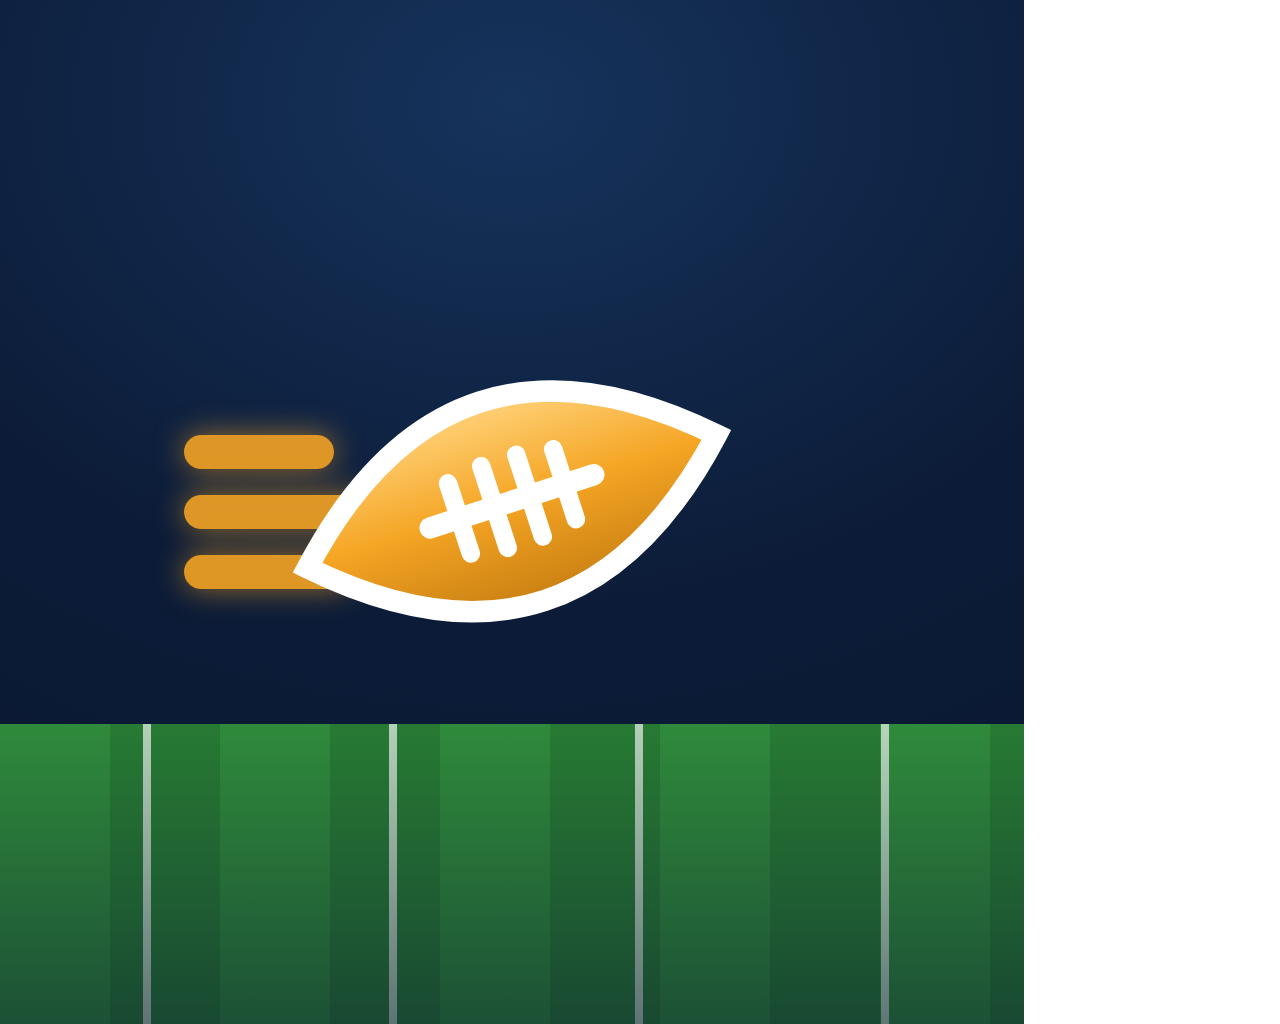
<file: tool/icon.html>
<!doctype html><html><head><meta charset="utf-8"><style>
  html,body{margin:0;width:1024px;height:1024px;overflow:hidden}
  .wrap{width:1024px;height:1024px;position:relative;
    background:radial-gradient(120% 90% at 50% 10%,#16335c,#0c1c38 55%,#0a1730 100%)}
  .turf{position:absolute;bottom:0;left:0;right:0;height:300px;
    background:repeating-linear-gradient(90deg,#2f8a3b 0 110px,#277a33 110px 220px)}
  .turf .yl{position:absolute;top:0;bottom:0;width:8px;background:rgba(255,255,255,.65)}
  .fade{position:absolute;bottom:0;left:0;right:0;height:300px;background:linear-gradient(180deg,transparent,rgba(10,23,48,.5))}
  .ball{position:absolute;top:50%;left:50%;transform:translate(-50%,-52%)}
  .speed{position:absolute;top:50%;left:18%;transform:translateY(-50%)}
  .speed div{height:34px;border-radius:18px;background:rgba(245,165,36,.9);margin:26px 0;box-shadow:0 0 30px rgba(245,165,36,.6)}
</style></head><body>
<div class="wrap">
  <div class="turf">
    <div class="yl" style="left:14%"></div><div class="yl" style="left:38%"></div>
    <div class="yl" style="left:62%"></div><div class="yl" style="left:86%"></div>
  </div>
  <div class="fade"></div>
  <div class="speed">
    <div style="width:150px"></div><div style="width:230px"></div><div style="width:170px"></div>
  </div>
  <div class="ball">
    <svg width="620" height="430" viewBox="0 0 200 140">
      <defs>
        <linearGradient id="g" x1="0" y1="0" x2="0" y2="1">
          <stop offset="0" stop-color="#FFD27A"/><stop offset="0.5" stop-color="#F5A524"/><stop offset="1" stop-color="#C97F12"/>
        </linearGradient>
      </defs>
      <g transform="rotate(-18 100 70)">
        <path d="M30 70 Q100 2 170 70 Q100 138 30 70 Z" fill="url(#g)" stroke="#fff" stroke-width="7"/>
        <line x1="72" y1="70" x2="128" y2="70" stroke="#fff" stroke-width="7" stroke-linecap="round"/>
        <line x1="82" y1="58" x2="82" y2="82" stroke="#fff" stroke-width="6" stroke-linecap="round"/>
        <line x1="94" y1="56" x2="94" y2="84" stroke="#fff" stroke-width="6" stroke-linecap="round"/>
        <line x1="106" y1="56" x2="106" y2="84" stroke="#fff" stroke-width="6" stroke-linecap="round"/>
        <line x1="118" y1="58" x2="118" y2="82" stroke="#fff" stroke-width="6" stroke-linecap="round"/>
      </g>
    </svg>
  </div>
</div>
</body></html>
</file>
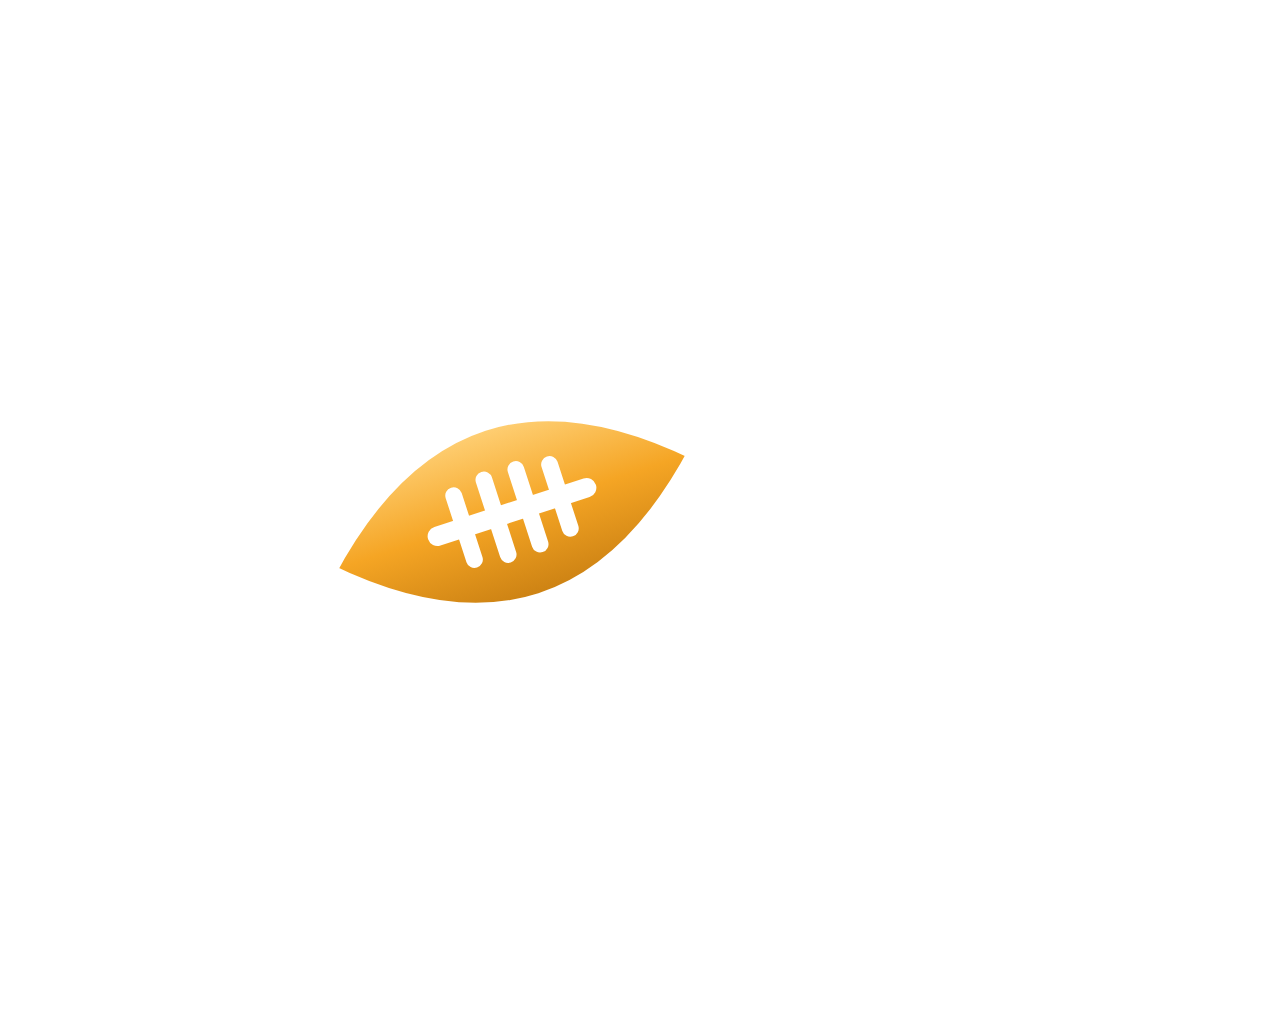
<file: tool/icon_fg.html>
<!doctype html><html><head><meta charset="utf-8"><style>
  html,body{margin:0;width:1024px;height:1024px;overflow:hidden;background:transparent}
  .c{width:1024px;height:1024px;display:flex;align-items:center;justify-content:center}
</style></head><body><div class="c">
  <svg width="560" height="400" viewBox="0 0 200 140">
    <defs><linearGradient id="g" x1="0" y1="0" x2="0" y2="1">
      <stop offset="0" stop-color="#FFD27A"/><stop offset="0.5" stop-color="#F5A524"/><stop offset="1" stop-color="#C97F12"/>
    </linearGradient></defs>
    <g transform="rotate(-18 100 70)">
      <path d="M30 70 Q100 2 170 70 Q100 138 30 70 Z" fill="url(#g)" stroke="#fff" stroke-width="7"/>
      <line x1="72" y1="70" x2="128" y2="70" stroke="#fff" stroke-width="7" stroke-linecap="round"/>
      <line x1="82" y1="58" x2="82" y2="82" stroke="#fff" stroke-width="6" stroke-linecap="round"/>
      <line x1="94" y1="56" x2="94" y2="84" stroke="#fff" stroke-width="6" stroke-linecap="round"/>
      <line x1="106" y1="56" x2="106" y2="84" stroke="#fff" stroke-width="6" stroke-linecap="round"/>
      <line x1="118" y1="58" x2="118" y2="82" stroke="#fff" stroke-width="6" stroke-linecap="round"/>
    </g>
  </svg>
</div></body></html>
</file>
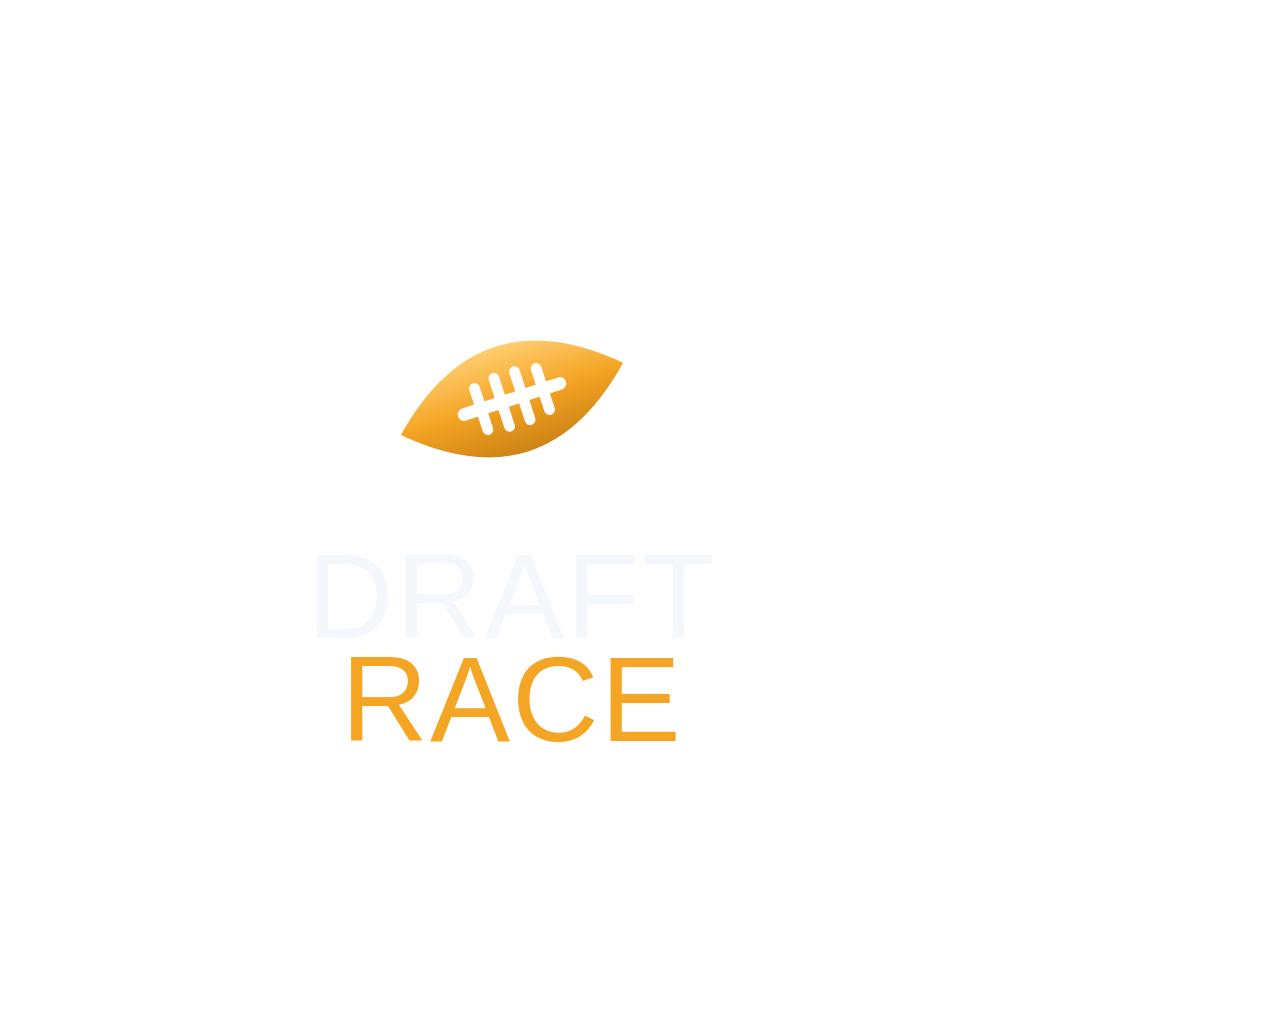
<file: tool/splash.html>
<!doctype html><html><head><meta charset="utf-8"><style>
  @font-face{font-family:'Anton';src:local('Anton'),local('Impact');}
  html,body{margin:0;width:1024px;height:1024px;overflow:hidden;background:transparent}
  .c{width:1024px;height:1024px;display:flex;flex-direction:column;align-items:center;justify-content:center;gap:20px}
  .wm{font-family:'Impact','Anton',sans-serif;text-transform:uppercase;text-align:center;line-height:.86;letter-spacing:2px}
  .a{color:#F4F7FB;font-size:120px}
  .b{color:#F5A524;font-size:120px}
</style></head><body><div class="c">
  <svg width="360" height="252" viewBox="0 0 200 140">
    <defs><linearGradient id="g" x1="0" y1="0" x2="0" y2="1">
      <stop offset="0" stop-color="#FFD27A"/><stop offset="0.5" stop-color="#F5A524"/><stop offset="1" stop-color="#C97F12"/>
    </linearGradient></defs>
    <g transform="rotate(-18 100 70)">
      <path d="M30 70 Q100 2 170 70 Q100 138 30 70 Z" fill="url(#g)" stroke="#fff" stroke-width="7"/>
      <line x1="72" y1="70" x2="128" y2="70" stroke="#fff" stroke-width="7" stroke-linecap="round"/>
      <line x1="82" y1="58" x2="82" y2="82" stroke="#fff" stroke-width="6" stroke-linecap="round"/>
      <line x1="94" y1="56" x2="94" y2="84" stroke="#fff" stroke-width="6" stroke-linecap="round"/>
      <line x1="106" y1="56" x2="106" y2="84" stroke="#fff" stroke-width="6" stroke-linecap="round"/>
      <line x1="118" y1="58" x2="118" y2="82" stroke="#fff" stroke-width="6" stroke-linecap="round"/>
    </g>
  </svg>
  <div class="wm"><span class="a">DRAFT</span><br><span class="b">RACE</span></div>
</div></body></html>
</file>
